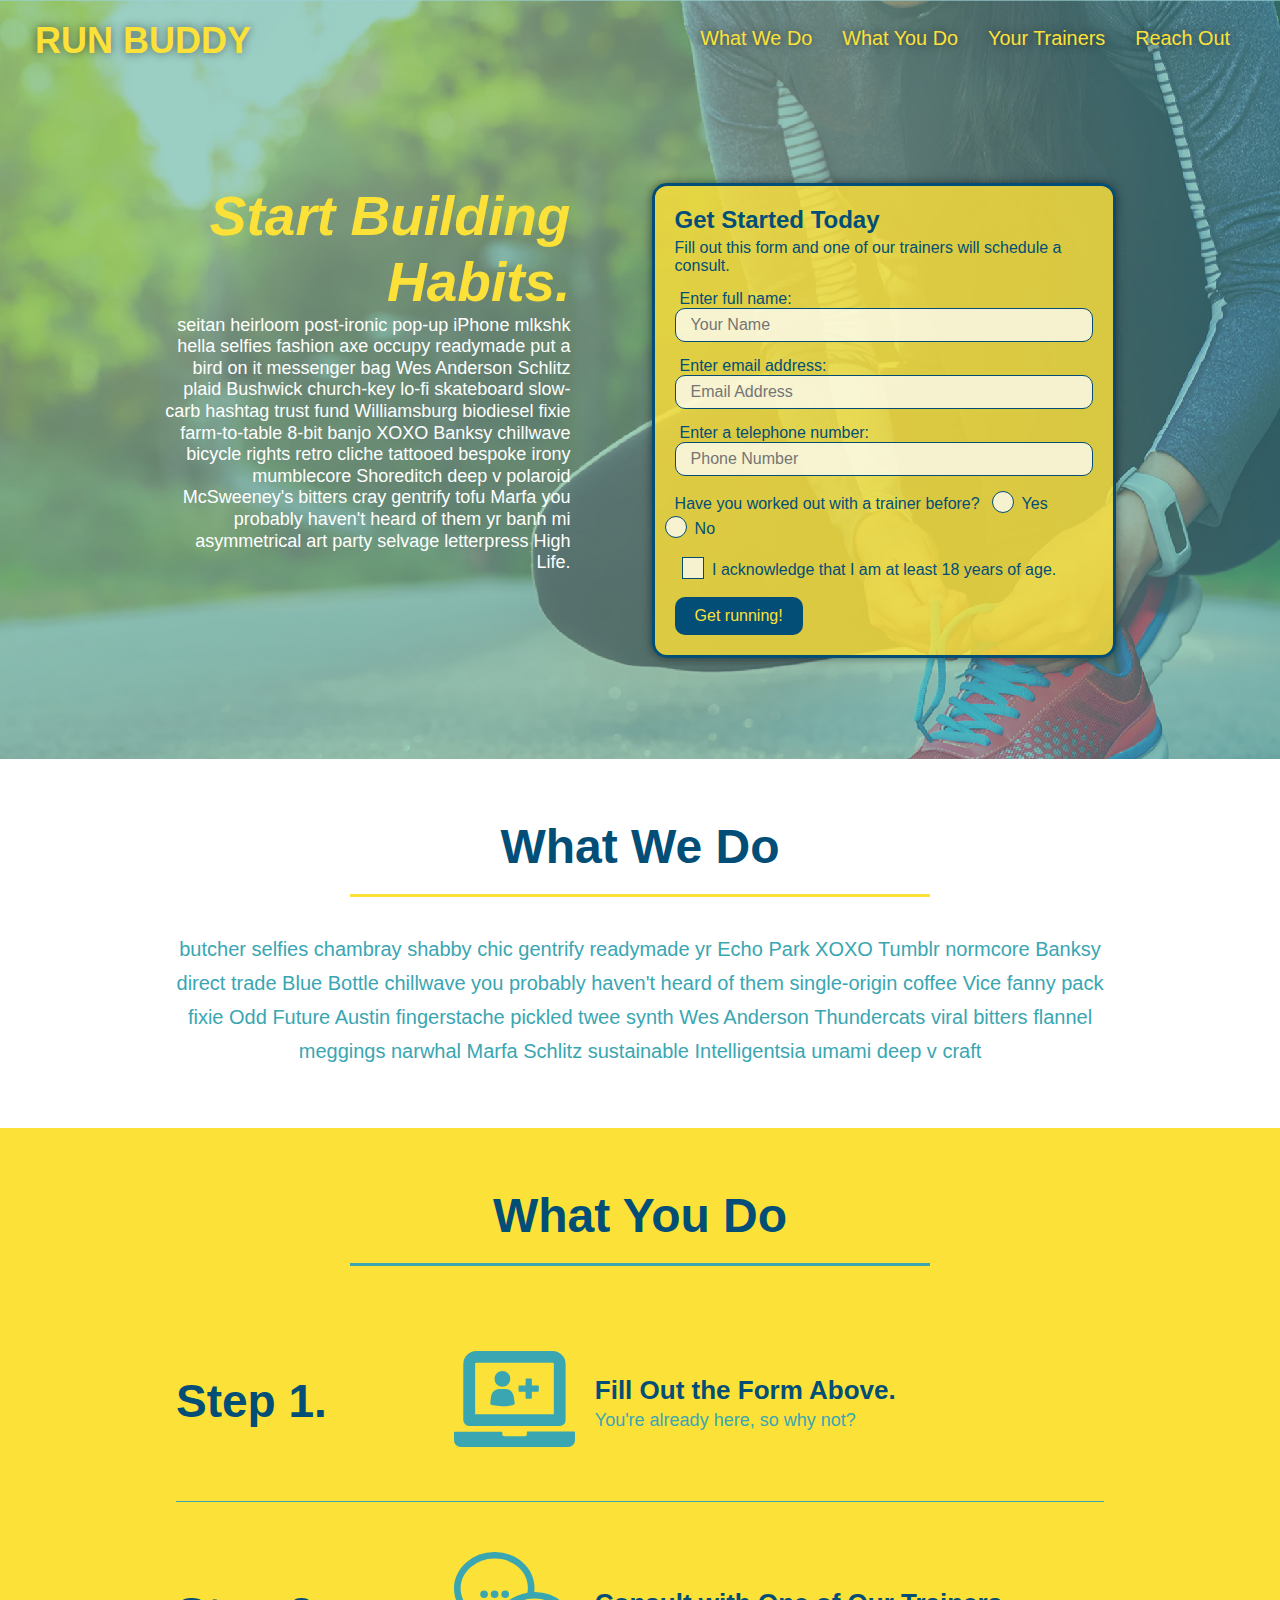
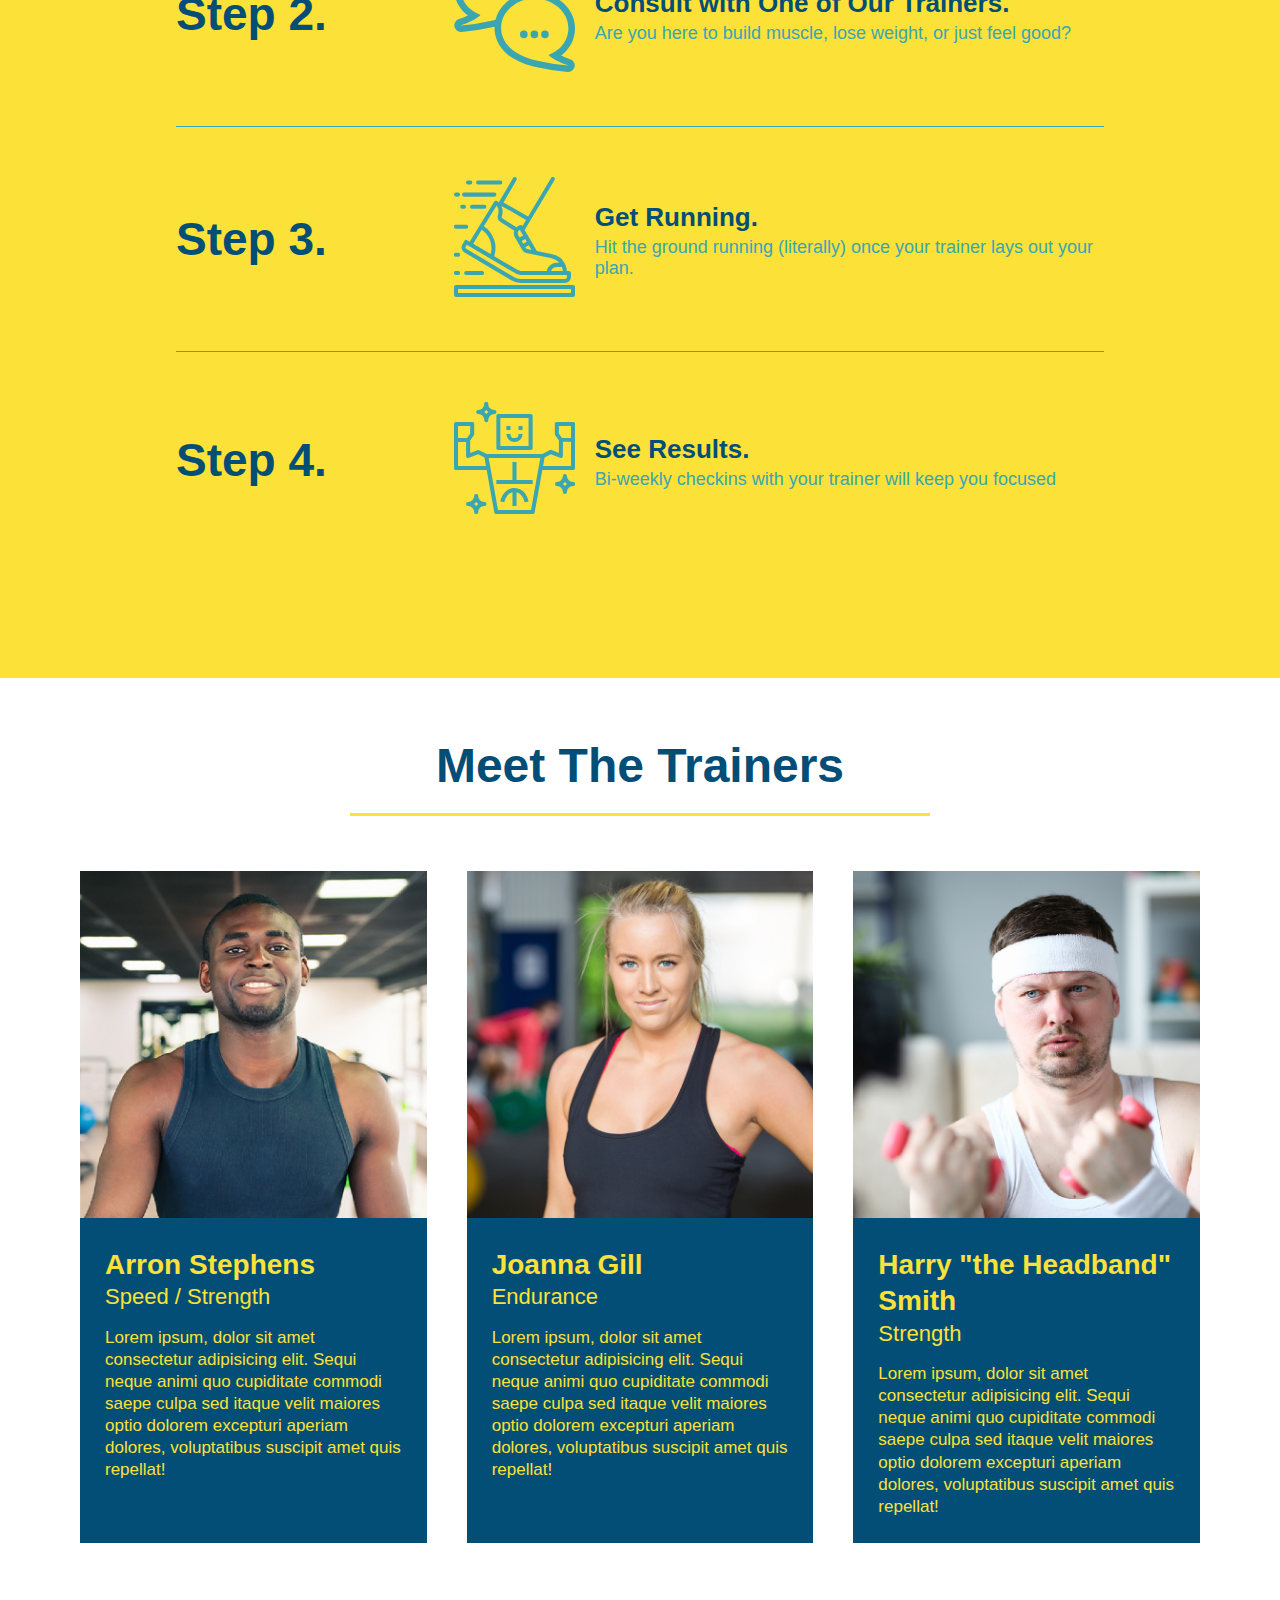
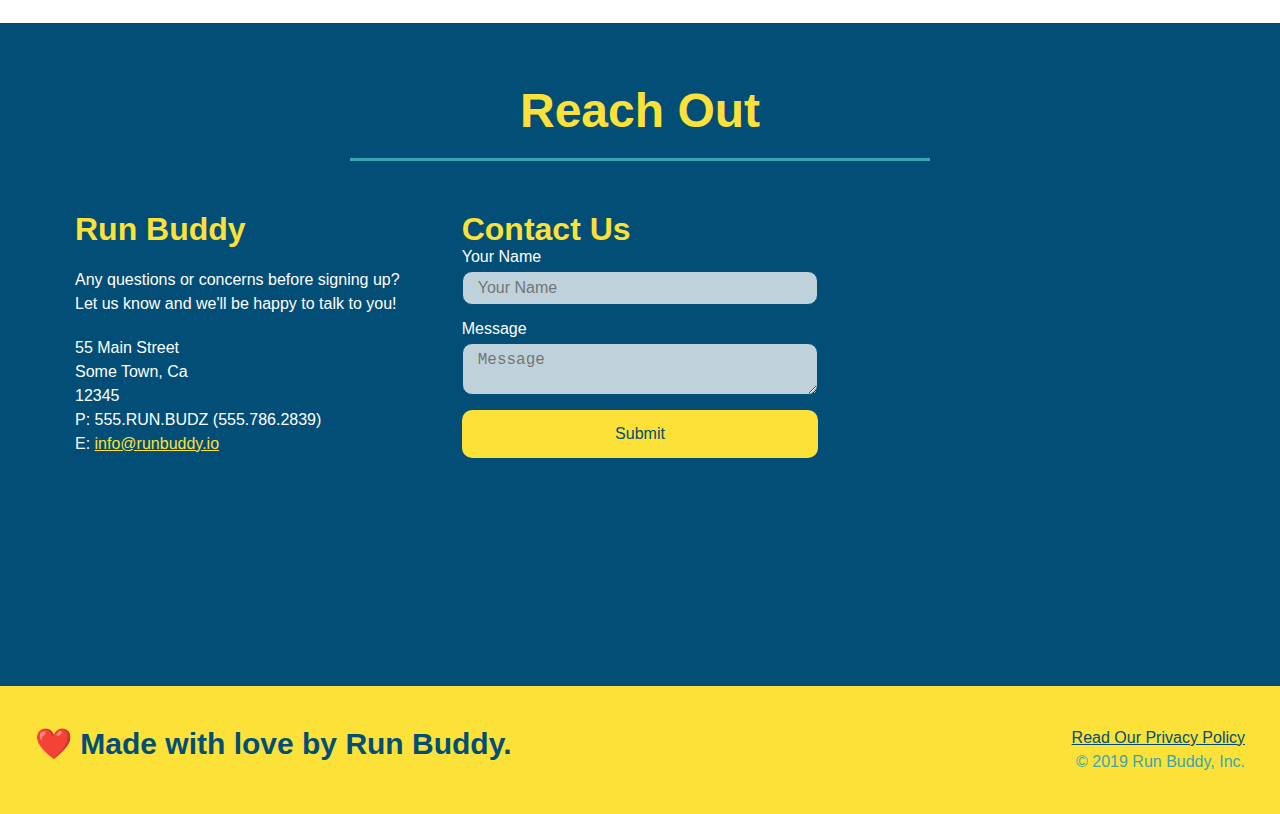
<file: index.html>
<!DOCTYPE html>
<html lang="en">
    <head>
        <meta charset="UTF-8">
        <meta name="viewport" content="width=device-width, initial-scale=1.0" />
        <link rel="stylesheet" href="./assets/css/style.css">
        <title>Run Buddy!!!</title>
    </head>

    <body>
        <!-- navigation -->
        <header>
            <h1>
                <a href="/">RUN BUDDY</a>
            </h1>
            <nav>

            <!-- Unordered list element-->
            <ul>
                <!-- List item element-->
                <li>
                    <!-- Anchor element-->
                    <a href="#what-we-do">What We Do</a>
                </li>
                <li>
                    <a href="#what-you-do">What You Do</a>
                </li>
                <li>
                    <a href="#your-trainers">Your Trainers</a>
                </li>
                <li>
                    <a href="#reach-out">Reach Out</a>
                </li>
            </ul>
            </nav>
        </header>

        <!-- hero/jumbotron -->
        <section class="hero">
            <div class="hero-cta">
                <h2>Start Building Habits.</h2>
                <p>
                    seitan heirloom post-ironic pop-up iPhone mlkshk hella selfies fashion axe occupy readymade put a bird on it messenger bag Wes Anderson Schlitz plaid Bushwick church-key lo-fi skateboard slow-carb hashtag trust fund Williamsburg biodiesel fixie farm-to-table 8-bit banjo XOXO Banksy chillwave bicycle rights retro cliche tattooed bespoke irony mumblecore Shoreditch deep v polaroid McSweeney's bitters cray gentrify tofu Marfa you probably haven't heard of them yr banh mi asymmetrical art party selvage letterpress High Life.
                </p>
            </div>
            <div class="hero-form">
            <div>
                <h3>Get Started Today</h3>
                <p>Fill out this form and one of our trainers will schedule a consult.</p>
            <!-- Add form element -->
            <form>
                <label for="name">Enter full name:</label>
                <input type="text" placeholder="Your Name" name="name" id="name" class="form-input" />
                <label for="email">Enter email address:</label>
                <input type="email" placeholder="Email Address" name="email" id="email" class="form-input" />
                <label for="phone">Enter a telephone number:</label>
                <input type="tel" placeholder="Phone Number" name="phone" id="phone" class="form-input"/>
                <p>
                    Have you worked out with a trainer before?
                    <span class="radio-wrapper">
                    <input type="radio" name="trainer-confirm" id="trainer-yes" />
                    <label for="trainer-yes">Yes</label>
                    </span>
                    <span class="radio-wrapper">
                    <input type="radio" name="trainer-confirm" id="trainer-no" />
                    <label for="trainer-no">No</label>
                    </span>
                </p>
                <p>
                    <span class="checkbox-wrapper">
                        <input type="checkbox" name="age-confirm" id="checkbox" />
                        <label for="checkbox">I acknowledge that I am at least 18 years of age.</label>
                    </span>
                </p>
                <button type="submit">
                    Get running!
                </button>
            </form>
            </div>
            </div>
        </section>
        <!-- end hero -->

        <!-- "what we do" section-->
        <section id="what-we-do" class="intro">
            <div class="flex-row">
            <h2 class="section-title primary-border">
                What We Do
            </h2>
            </div>

            <div class="flex-row">
            <p>
                butcher selfies chambray shabby chic gentrify readymade yr Echo Park XOXO Tumblr normcore Banksy direct trade Blue Bottle chillwave you probably haven't heard of them single-origin coffee Vice fanny pack fixie Odd Future Austin fingerstache pickled twee synth Wes Anderson Thundercats viral bitters flannel meggings narwhal Marfa Schlitz sustainable Intelligentsia umami deep v craft
            </p>
            </div>
        </section>

        <!-- "what you do" section-->
        <section id="what-you-do" class="steps">
            <div class="flex-row">
            <h2 class="section-title secondary-border">
                What You Do
            </h2>
            </div>

            <div class="step">
                <h3>Step 1.</h3> 
                <div class="step-info">
                    <div class="step-img">
                        <img src="./assets/images/step-1.svg" alt="" />
                    </div>
                    <div class="step-text">
                    <h4>Fill Out the Form Above.</h4>
                <p>You're already here, so why not?</p>
                </div>
                </div>
            </div>

            <div class="step">
                <h3>Step 2.</h3> 
                <div class="step-info">
                    <div class="step-img">
                        <img src="./assets/images/step-2.svg" alt="" />
                    </div>
                    <div class="step-text">
                        <h4>Consult with One of Our Trainers.</h4>
                <p>Are you here to build muscle, lose weight, or just feel good?</p>
                    </div>
                </div>
            </div>
            

            <div class="step">
                <h3>Step 3.</h3>
                <div class="step-info">
                    <div class="step-img">
                        <img src="./assets/images/step-3.svg" alt="" />
                    </div>
                    <div class="step-text">
                    <h4>Get Running.</h4>
                <p>Hit the ground running (literally) once your trainer lays out your plan.</p>
                    </div>
                </div>
            </div>

            <div class="step">
                <h3>Step 4.</h3>
                <div class="step-info">
                    <div class="step-img">
                        <img src="./assets/images/step-4.svg" alt="" />
                    </div>
                    <div class="step-text">
                    <h4>See Results.</h4>
                <p>Bi-weekly checkins with your trainer will keep you focused</p>
                    </div>
                </div>
            </div>
        </section>

        <!-- "meet the trainers" section-->
        <section id="your-trainers">
            <div class="flex-row">
            <h2 class="section-title primary-border">
                Meet The Trainers
            </h2>
            </div>
            
            <!-- Trainer One -->
            <div class="trainers">
                <article class ="trainer">
                    <img src="./assets/images/trainer-1.jpg" alt="Arron Stephens in his workout clothes, ready to pump iron" />
                    <div class="trainer-bio">
                        <h3 class="trainer-name">Arron Stephens</h3>
                        <h4 class="trainer-role">Speed / Strength</h4>
                        <p>
                        Lorem ipsum, dolor sit amet consectetur adipisicing elit. Sequi neque animi quo cupiditate commodi saepe culpa sed
                        itaque velit maiores optio dolorem excepturi aperiam dolores, voluptatibus suscipit amet quis repellat! 
                        </p>
                    </div>
                </article>

                <!-- Trainer Two -->
                <article class="trainer">
                    <img src="./assets/images/trainer-2.jpg" alt="Joanna Gill cooling off after a workout" />
                    <div class="trainer-bio">
                        <h3 class="trainer-name">Joanna Gill</h3>
                        <h4 class="trainer-role">Endurance</h4>
                        <p>
                        Lorem ipsum, dolor sit amet consectetur adipisicing elit. Sequi neque animi quo cupiditate commodi saepe culpa sed
                        itaque velit maiores optio dolorem excepturi aperiam dolores, voluptatibus suscipit amet quis repellat!
                        </p>
                    </div>
                </article>

                <!-- Trainer Three -->
                <article class="trainer">
                    <img src="./assets/images/trainer-3.jpg" alt="Harry Smith wearing a headband and lifting comically small pink weights" />
                    <div class="trainer-bio">
                        <h3 class="trainer-name">Harry "the Headband" Smith</h3>
                        <h4 class="trainer-role">Strength</h4>
                        <p>
                        Lorem ipsum, dolor sit amet consectetur adipisicing elit. Sequi neque animi quo cupiditate commodi saepe culpa sed
                        itaque velit maiores optio dolorem excepturi aperiam dolores, voluptatibus suscipit amet quis repellat!
                        </p>
                    </div>
                </article>
            </div>
        </section>
        <!-- Meet the Trainers End -->           

        <!-- "reach out" section-->
        <section id="reach-out" class="contact">
            <div class="flex-row">
            <h2 class="section-title secondary-border">
                Reach Out
            </h2>
            </div>
            
            <div class="contact-info">
                <div>
                    <h3>Run Buddy</h3>
                    <p>
                       Any questions or concerns before signing up?
                       <br/>
                        Let us know and we'll be happy to talk to you!
                    </p>

                    <address>
                        55 Main Street <br/>
                        Some Town, Ca <br/>
                        12345<br/>
                        P: 555.RUN.BUDZ (555.786.2839)<br/>
                        E: <a href="mailto:info@runbuddy.io">info@runbuddy.io</a>
                    </address>

                    </div>

                    <div class="contact-form">
                        <h3>Contact Us</h3>
                        <form>
                            <label for="contact-name">Your Name</label>
                            <input type="text" id="contact-name" placeholder="Your Name" />

                            <label for="contact-message">Message</label>
                            <textarea id="contact-message" placeholder="Message"></textarea>

                            <button type="submit">Submit</button>
                        </form>
                    </div>

                    <iframe 
                src="https://www.google.com/maps/embed?pb=!1m18!1m12!1m3!1d2989.0415696115997!2d-93.67588414875894!3d41.481698479153806!2m3!1f0!2f0!3f0!3m2!1i1024!2i768!4f13.1!3m3!1m2!1s0x87eea142be369dfd%3A0x8ca29284d02ed6d1!2s1412%20Cherry%20Pkwy%2C%20Norwalk%2C%20IA%2050211!5e0!3m2!1sen!2sus!4v1637174524614!5m2!1sen!2sus" 
                frameborder="0" style="border:0" allowfullscreen>
                    </iframe>
            </div>
        </section>
        <!-- Reach Out End -->

        <!-- footer -->
        <footer>
            <h2>❤️ Made with love by Run Buddy.</h2>
            <div>
                <a href="./privacy-policy.html">Read Our Privacy Policy</a><br />
                &copy; 2019 Run Buddy, Inc.
            </div>
        </footer>
    </body>

</html>
</file>
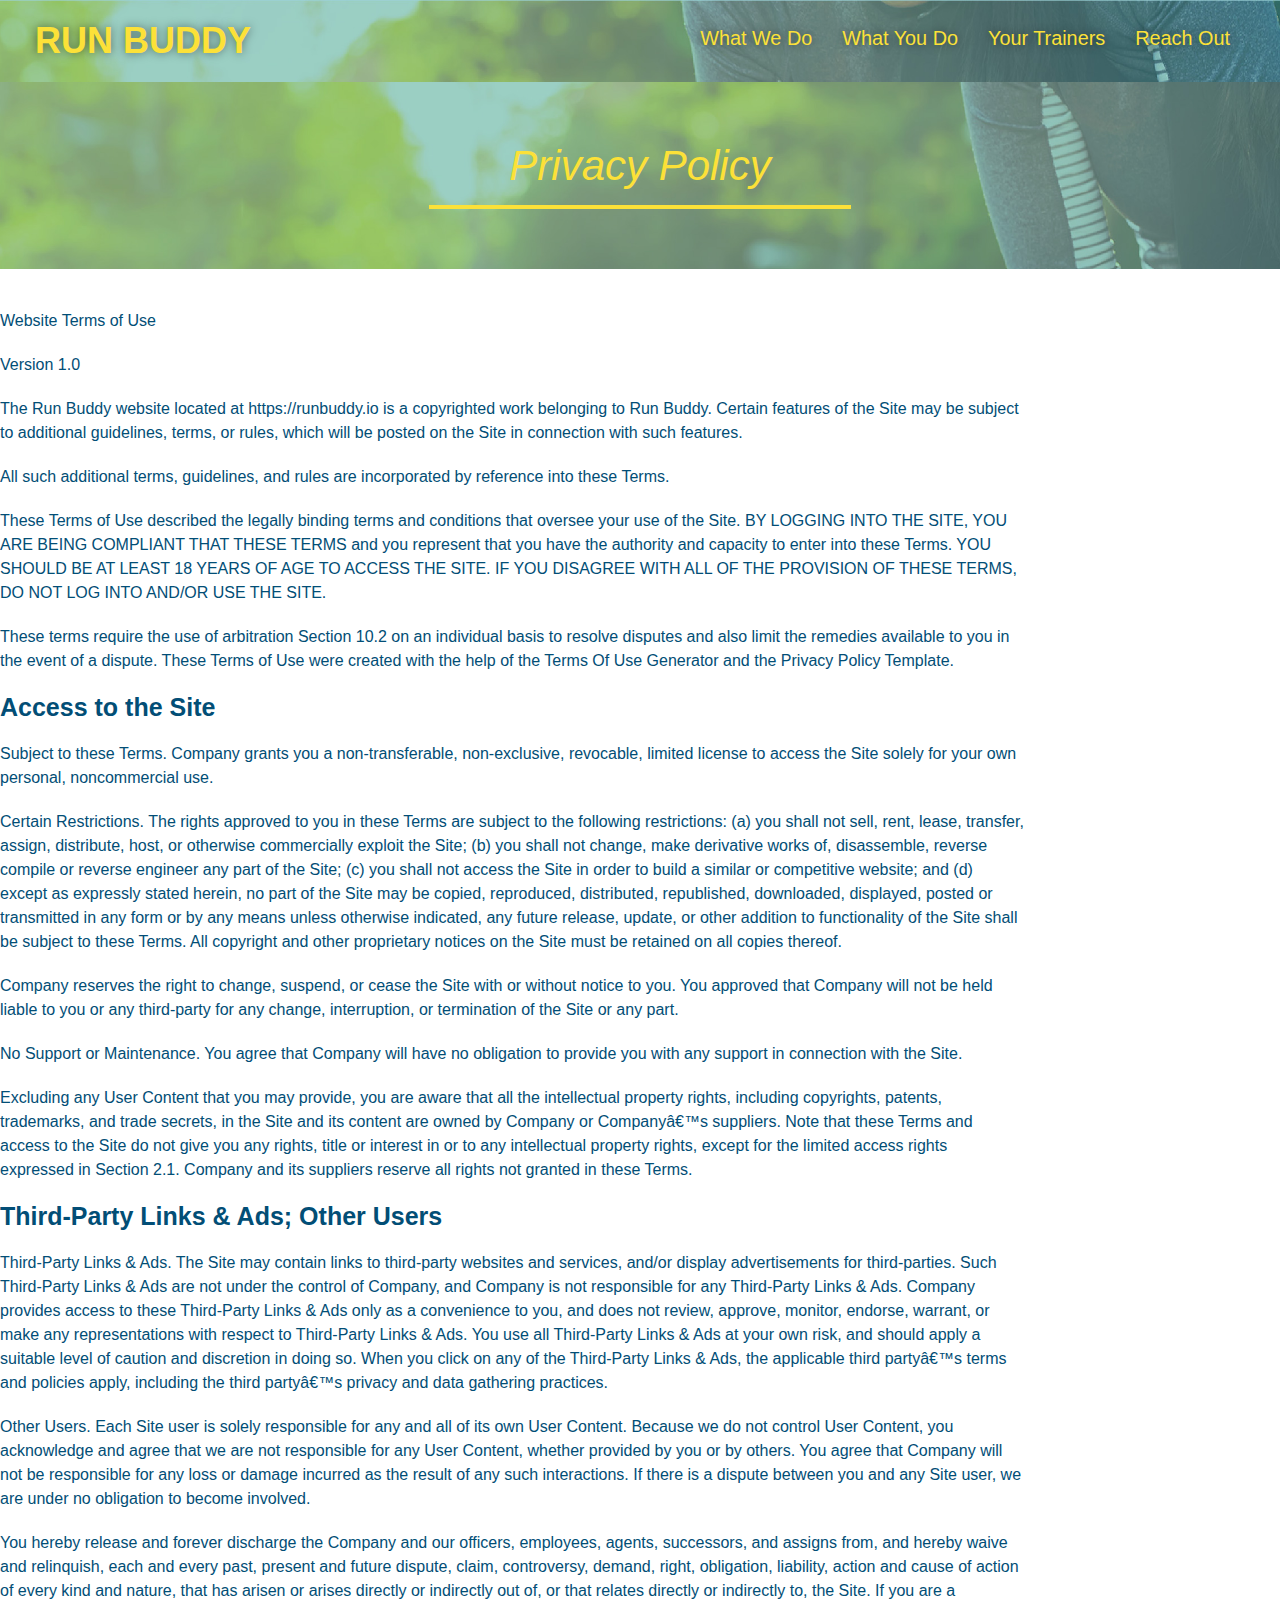
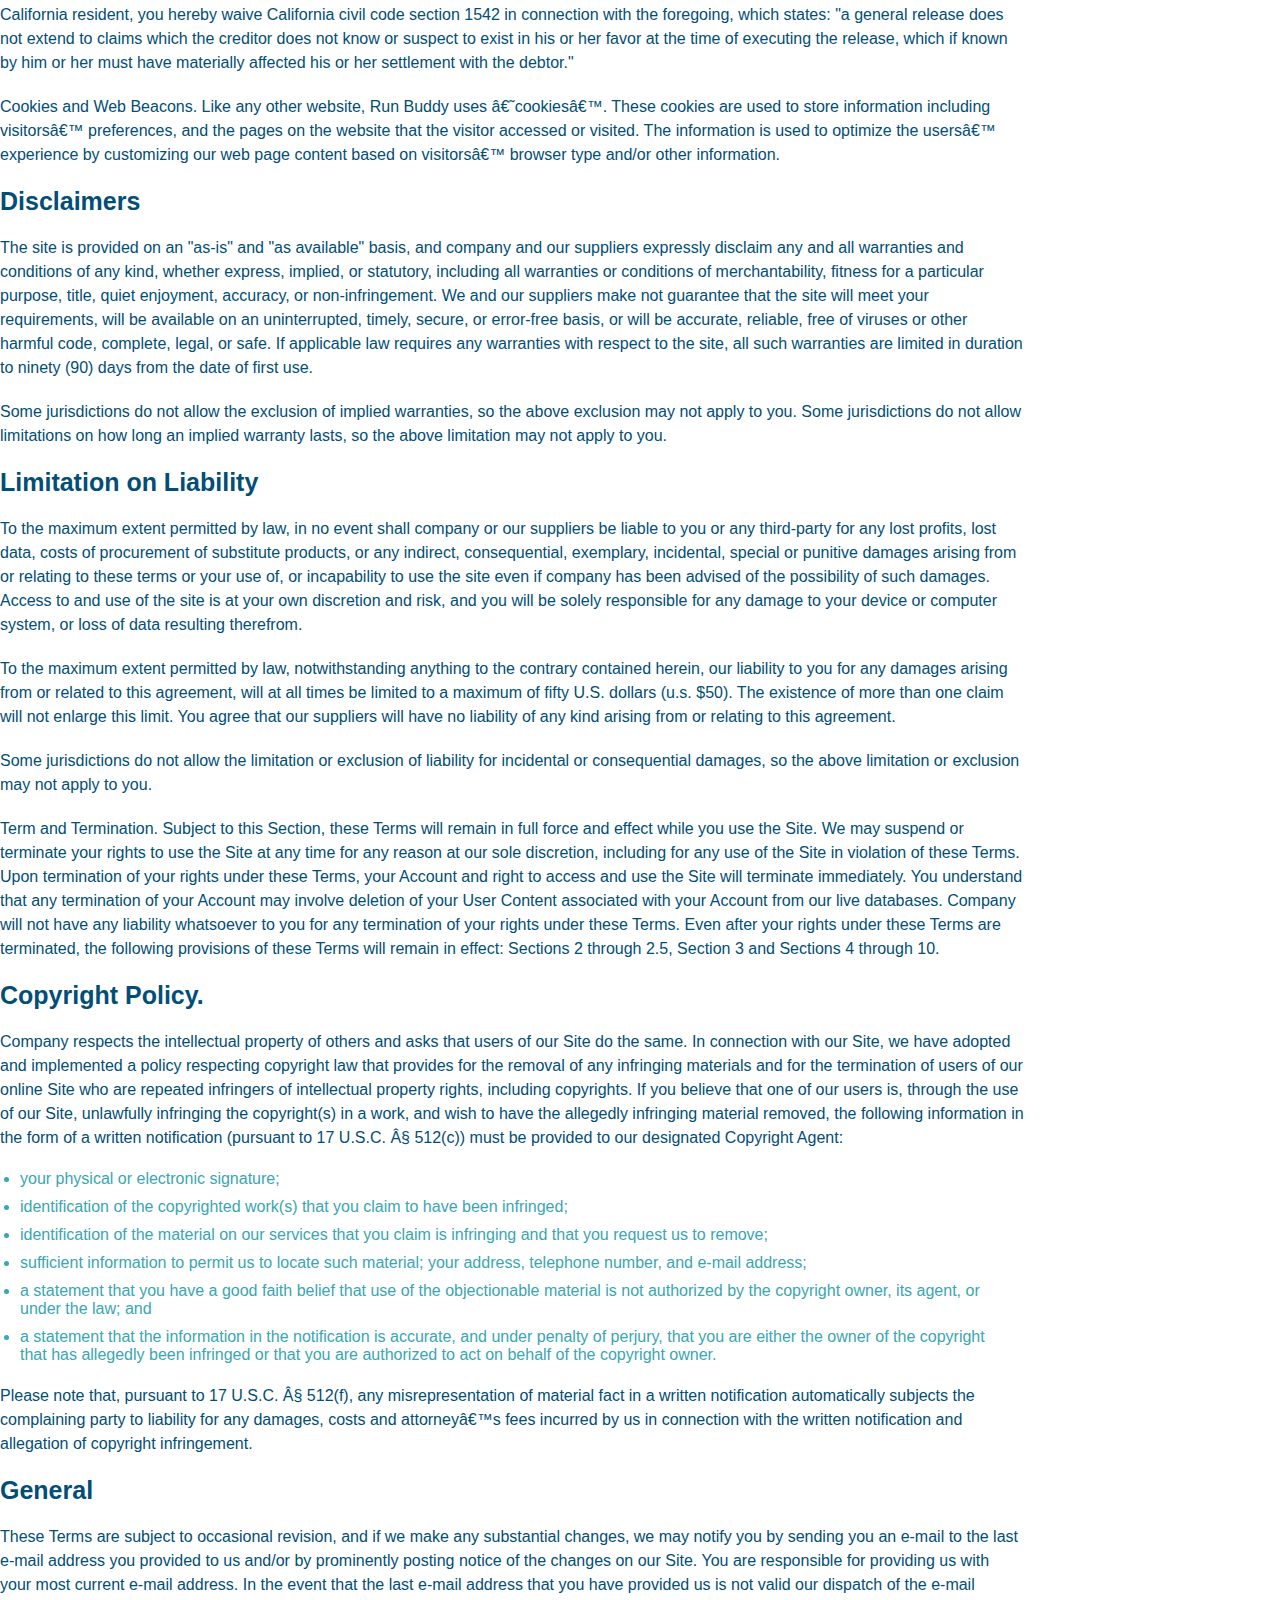
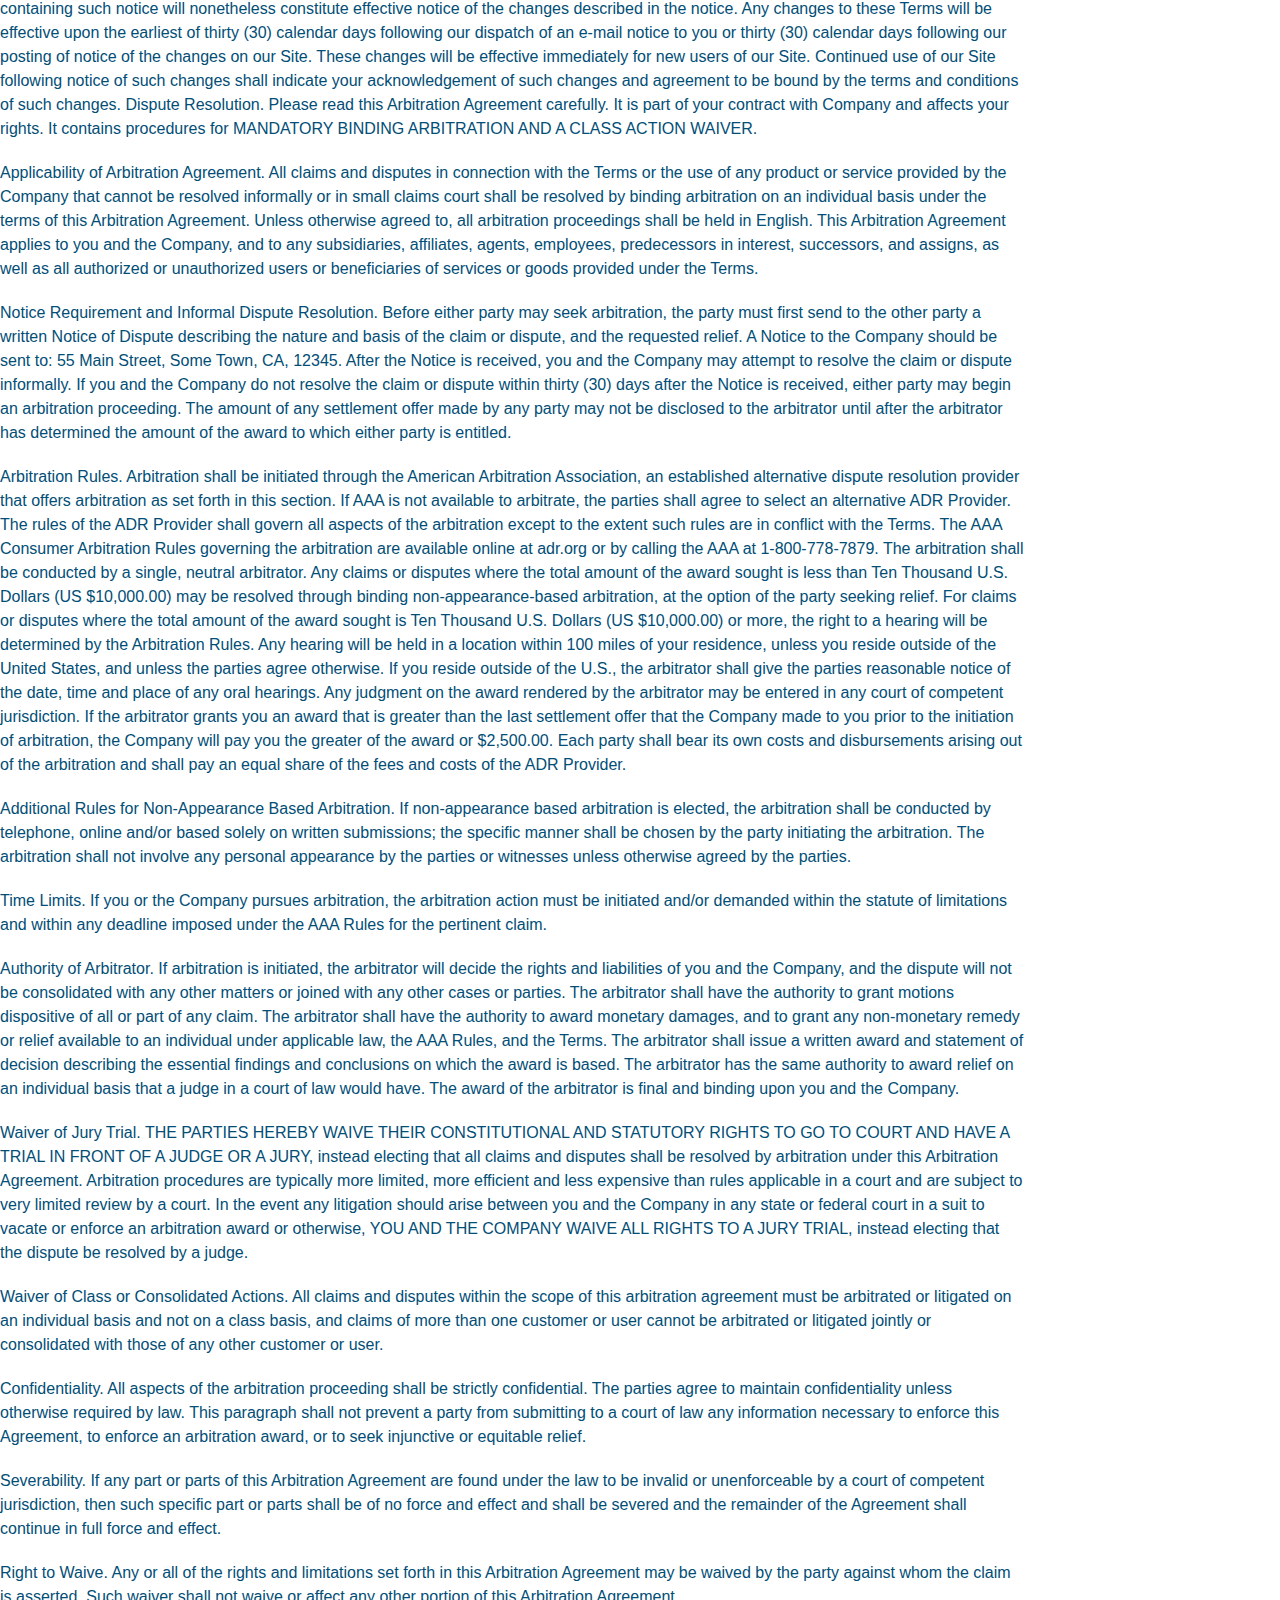
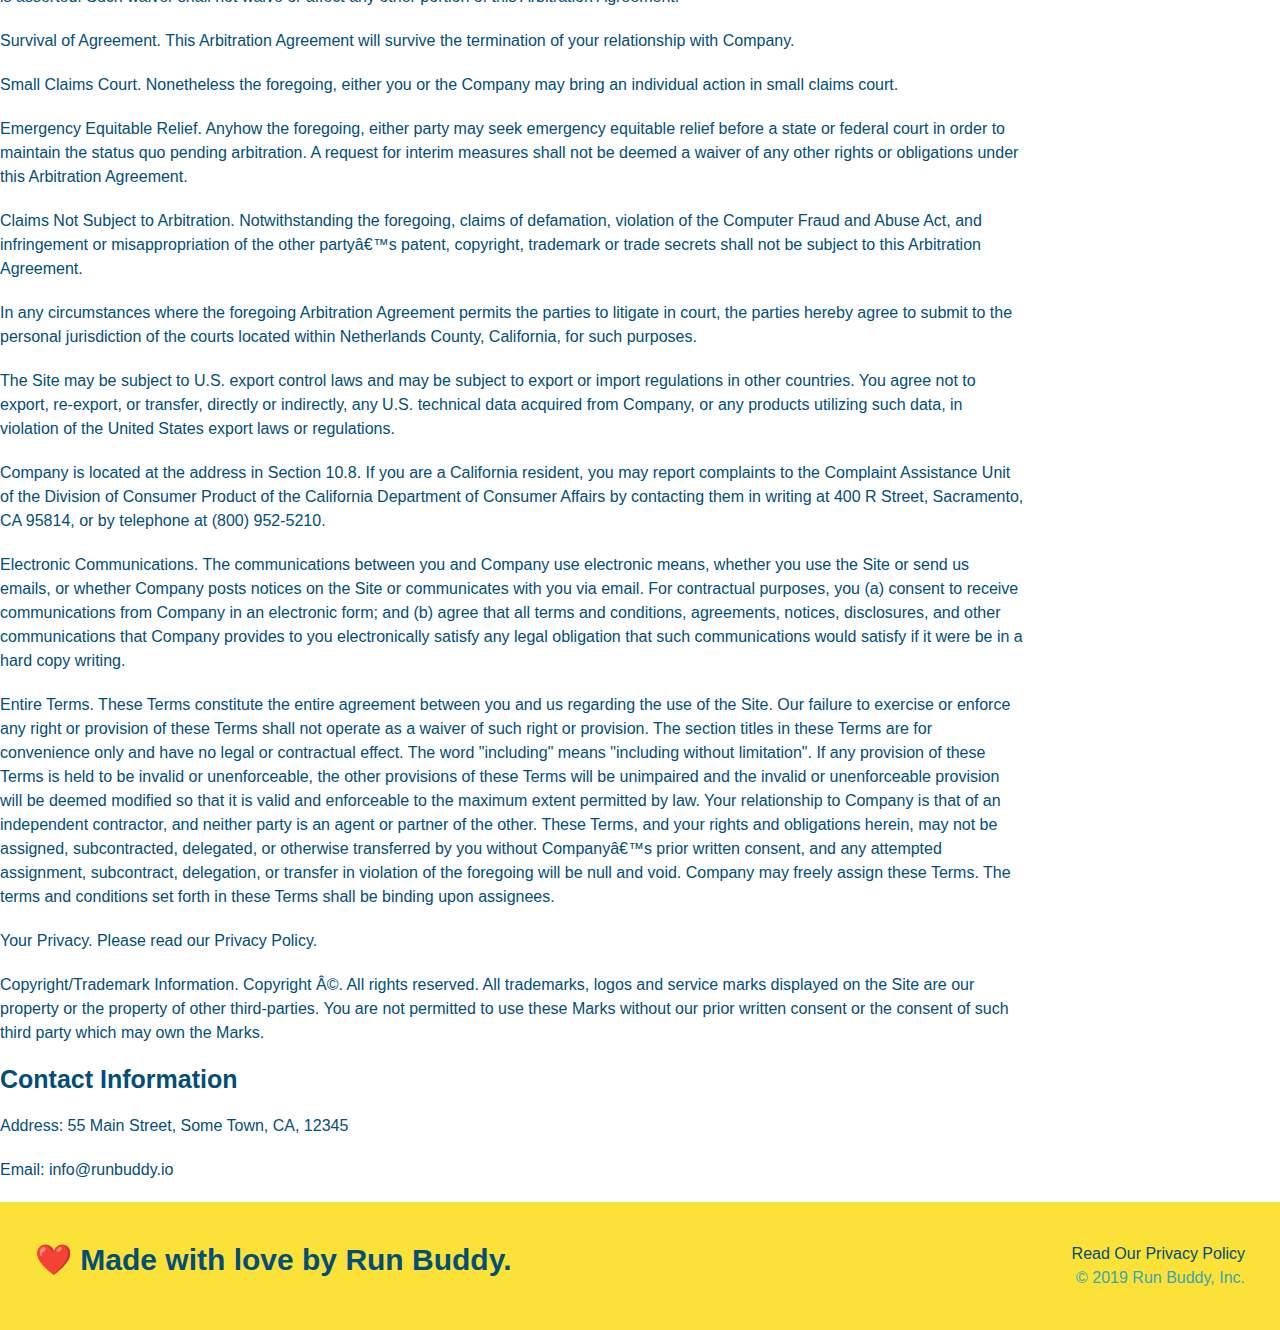
<file: privacy-policy.html>
<!DOCTYPE html>
<html lang="en">
<head>
    <meta charset="UTF-8">
    <meta http-equiv="X-UA-Compatible" content="IE=edge">
    <meta name="viewport" content="width=device-width, initial-scale=1.0">
    <title>Privacy Policy - Run Buddy</title>
    <link rel="stylesheet" href="./assets/css/style.css" />
    <link rel="stylesheet" href="./assets/css/secondary-styles.css" />
</head>

<body>
    <!-- Navigation -->
    <header>
        <h1>
            <a href="/">RUN BUDDY</a>
        </h1>
        <nav>

        <!-- Unordered list element-->
        <ul>
            <!-- List item element-->
            <li>
                <!-- Anchor element-->
                <a href="./index.html#what-we-do">What We Do</a>
            </li>
            <li>
                <a href="./index.html#what-you-do">What You Do</a>
            </li>
            <li>
                <a href="./index.html#your-trainers">Your Trainers</a>
            </li>
            <li>
                <a href="./index.html#reach-out">Reach Out</a>
            </li>
        </ul>
        </nav>
    </header>

    <section class="hero">
        <h2 class="page-title">
            Privacy Policy
        </h2>
    </section>

    <article class="secondary-content">
        
      <p>
        Website Terms of Use
      </p>

      <p>
        Version 1.0
      </p>

      <p>
        The Run Buddy website located at https://runbuddy.io is a copyrighted work belonging to Run Buddy. Certain
        features of the Site may be subject to additional guidelines, terms, or rules, which will be posted on the Site
        in connection with such features.
      </p>

      <p>
        All such additional terms, guidelines, and rules are incorporated by reference into these Terms.
      </p>

      <p>
        These Terms of Use described the legally binding terms and conditions that oversee your use of the Site. BY
        LOGGING INTO THE SITE, YOU ARE BEING COMPLIANT THAT THESE TERMS and you represent that you have the authority
        and capacity to enter into these Terms. YOU SHOULD BE AT LEAST 18 YEARS OF AGE TO ACCESS THE SITE. IF YOU
        DISAGREE WITH ALL OF THE PROVISION OF THESE TERMS, DO NOT LOG INTO AND/OR USE THE SITE.
      </p>

      <p>
        These terms require the use of arbitration Section 10.2 on an individual basis to resolve disputes and also
        limit the remedies available to you in the event of a dispute. These Terms of Use were created with the help of
        the Terms Of Use Generator and the Privacy Policy Template.
      </p>

      <h3>
        Access to the Site
      </h3>

      <p>
        Subject to these Terms. Company grants you a non-transferable, non-exclusive, revocable, limited license to
        access the Site solely for your own personal, noncommercial use.
      </p>

      <p>
        Certain Restrictions. The rights approved to you in these Terms are subject to the following restrictions: (a)
        you shall not sell, rent, lease, transfer, assign, distribute, host, or otherwise commercially exploit the Site;
        (b) you shall not change, make derivative works of, disassemble, reverse compile or reverse engineer any part of
        the Site; (c) you shall not access the Site in order to build a similar or competitive website; and (d) except
        as expressly stated herein, no part of the Site may be copied, reproduced, distributed, republished, downloaded,
        displayed, posted or transmitted in any form or by any means unless otherwise indicated, any future release,
        update, or other addition to functionality of the Site shall be subject to these Terms. All copyright and other
        proprietary notices on the Site must be retained on all copies thereof.
      </p>

      <p>
        Company reserves the right to change, suspend, or cease the Site with or without notice to you. You approved
        that Company will not be held liable to you or any third-party for any change, interruption, or termination of
        the Site or any part.
      </p>

      <p>
        No Support or Maintenance. You agree that Company will have no obligation to provide you with any support in
        connection with the Site.
      </p>

      <p>
        Excluding any User Content that you may provide, you are aware that all the intellectual property rights,
        including copyrights, patents, trademarks, and trade secrets, in the Site and its content are owned by Company
        or Companyâ€™s suppliers. Note that these Terms and access to the Site do not give you any rights, title or
        interest in or to any intellectual property rights, except for the limited access rights expressed in Section
        2.1. Company and its suppliers reserve all rights not granted in these Terms.
      </p>

      <h3>
        Third-Party Links & Ads; Other Users
      </h3>

      <p>
        Third-Party Links & Ads. The Site may contain links to third-party websites and services, and/or display
        advertisements for third-parties. Such Third-Party Links & Ads are not under the control of Company, and Company
        is not responsible for any Third-Party Links & Ads. Company provides access to these Third-Party Links & Ads
        only as a convenience to you, and does not review, approve, monitor, endorse, warrant, or make any
        representations with respect to Third-Party Links & Ads. You use all Third-Party Links & Ads at your own risk,
        and should apply a suitable level of caution and discretion in doing so. When you click on any of the
        Third-Party Links & Ads, the applicable third partyâ€™s terms and policies apply, including the third partyâ€™s
        privacy and data gathering practices.
      </p>

      <p>
        Other Users. Each Site user is solely responsible for any and all of its own User Content. Because we do not
        control User Content, you acknowledge and agree that we are not responsible for any User Content, whether
        provided by you or by others. You agree that Company will not be responsible for any loss or damage incurred as
        the result of any such interactions. If there is a dispute between you and any Site user, we are under no
        obligation to become involved.
      </p>

      <p>
        You hereby release and forever discharge the Company and our officers, employees, agents, successors, and
        assigns from, and hereby waive and relinquish, each and every past, present and future dispute, claim,
        controversy, demand, right, obligation, liability, action and cause of action of every kind and nature, that has
        arisen or arises directly or indirectly out of, or that relates directly or indirectly to, the Site. If you are
        a California resident, you hereby waive California civil code section 1542 in connection with the foregoing,
        which states: "a general release does not extend to claims which the creditor does not know or suspect to exist
        in his or her favor at the time of executing the release, which if known by him or her must have materially
        affected his or her settlement with the debtor."
      </p>

      <p>
        Cookies and Web Beacons. Like any other website, Run Buddy uses â€˜cookiesâ€™. These cookies are used to store
        information including visitorsâ€™ preferences, and the pages on the website that the visitor accessed or visited.
        The information is used to optimize the usersâ€™ experience by customizing our web page content based on visitorsâ€™
        browser type and/or other information.
      </p>

      <h3>
        Disclaimers
      </h3>

      <p>
        The site is provided on an "as-is" and "as available" basis, and company and our suppliers expressly disclaim
        any and all warranties and conditions of any kind, whether express, implied, or statutory, including all
        warranties or conditions of merchantability, fitness for a particular purpose, title, quiet enjoyment, accuracy,
        or non-infringement. We and our suppliers make not guarantee that the site will meet your requirements, will be
        available on an uninterrupted, timely, secure, or error-free basis, or will be accurate, reliable, free of
        viruses or other harmful code, complete, legal, or safe. If applicable law requires any warranties with respect
        to the site, all such warranties are limited in duration to ninety (90) days from the date of first use.
      </p>

      <p>
        Some jurisdictions do not allow the exclusion of implied warranties, so the above exclusion may not apply to
        you. Some jurisdictions do not allow limitations on how long an implied warranty lasts, so the above limitation
        may not apply to you.
      </p>

      <h3>
        Limitation on Liability
      </h3>

      <p>
        To the maximum extent permitted by law, in no event shall company or our suppliers be liable to you or any
        third-party for any lost profits, lost data, costs of procurement of substitute products, or any indirect,
        consequential, exemplary, incidental, special or punitive damages arising from or relating to these terms or
        your use of, or incapability to use the site even if company has been advised of the possibility of such
        damages. Access to and use of the site is at your own discretion and risk, and you will be solely responsible
        for any damage to your device or computer system, or loss of data resulting therefrom.
      </p>

      <p>
        To the maximum extent permitted by law, notwithstanding anything to the contrary contained herein, our liability
        to you for any damages arising from or related to this agreement, will at all times be limited to a maximum of
        fifty U.S. dollars (u.s. $50). The existence of more than one claim will not enlarge this limit. You agree that
        our suppliers will have no liability of any kind arising from or relating to this agreement.
      </p>

      <p>
        Some jurisdictions do not allow the limitation or exclusion of liability for incidental or consequential
        damages, so the above limitation or exclusion may not apply to you.
      </p>

      <p>
        Term and Termination. Subject to this Section, these Terms will remain in full force and effect while you use
        the Site. We may suspend or terminate your rights to use the Site at any time for any reason at our sole
        discretion, including for any use of the Site in violation of these Terms. Upon termination of your rights under
        these Terms, your Account and right to access and use the Site will terminate immediately. You understand that
        any termination of your Account may involve deletion of your User Content associated with your Account from our
        live databases. Company will not have any liability whatsoever to you for any termination of your rights under
        these Terms. Even after your rights under these Terms are terminated, the following provisions of these Terms
        will remain in effect: Sections 2 through 2.5, Section 3 and Sections 4 through 10.
      </p>

      <h3>
        Copyright Policy.
      </h3>

      <p>
        Company respects the intellectual property of others and asks that users of our Site do the same. In connection
        with our Site, we have adopted and implemented a policy respecting copyright law that provides for the removal
        of any infringing materials and for the termination of users of our online Site who are repeated infringers of
        intellectual property rights, including copyrights. If you believe that one of our users is, through the use of
        our Site, unlawfully infringing the copyright(s) in a work, and wish to have the allegedly infringing material
        removed, the following information in the form of a written notification (pursuant to 17 U.S.C. Â§ 512(c)) must
        be provided to our designated Copyright Agent:
      </p>

      <ul>
        <li>
          your physical or electronic signature;
        </li>
        <li>
          identification of the copyrighted work(s) that you claim to have been infringed;
        </li>
        <li>
          identification of the material on our services that you claim is infringing and that you request us to remove;
        </li>
        <li>
          sufficient information to permit us to locate such material; your address, telephone number, and e-mail
          address;
        </li>
        <li>
          a statement that you have a good faith belief that use of the objectionable material is not authorized by the
          copyright owner, its agent, or under the law; and
        </li>
        <li>
          a statement that the information in the notification is accurate, and under penalty of perjury, that you are
          either the owner of the copyright that has allegedly been infringed or that you are authorized to act on
          behalf of the copyright owner.
        </li>
      </ul>

      <p>
        Please note that, pursuant to 17 U.S.C. Â§ 512(f), any misrepresentation of material fact in a written
        notification automatically subjects the complaining party to liability for any damages, costs and attorneyâ€™s
        fees incurred by us in connection with the written notification and allegation of copyright infringement.
      </p>

      <h3>
        General
      </h3>

      <p>
        These Terms are subject to occasional revision, and if we make any substantial changes, we may notify you by
        sending you an e-mail to the last e-mail address you provided to us and/or by prominently posting notice of the
        changes on our Site. You are responsible for providing us with your most current e-mail address. In the event
        that the last e-mail address that you have provided us is not valid our dispatch of the e-mail containing such
        notice will nonetheless constitute effective notice of the changes described in the notice. Any changes to these
        Terms will be effective upon the earliest of thirty (30) calendar days following our dispatch of an e-mail
        notice to you or thirty (30) calendar days following our posting of notice of the changes on our Site. These
        changes will be effective immediately for new users of our Site. Continued use of our Site following notice of
        such changes shall indicate your acknowledgement of such changes and agreement to be bound by the terms and
        conditions of such changes. Dispute Resolution. Please read this Arbitration Agreement carefully. It is part of
        your contract with Company and affects your rights. It contains procedures for MANDATORY BINDING ARBITRATION AND
        A CLASS ACTION WAIVER.
      </p>

      <p>
        Applicability of Arbitration Agreement. All claims and disputes in connection with the Terms or the use of any
        product or service provided by the Company that cannot be resolved informally or in small claims court shall be
        resolved by binding arbitration on an individual basis under the terms of this Arbitration Agreement. Unless
        otherwise agreed to, all arbitration proceedings shall be held in English. This Arbitration Agreement applies to
        you and the Company, and to any subsidiaries, affiliates, agents, employees, predecessors in interest,
        successors, and assigns, as well as all authorized or unauthorized users or beneficiaries of services or goods
        provided under the Terms.
      </p>

      <p>
        Notice Requirement and Informal Dispute Resolution. Before either party may seek arbitration, the party must
        first send to the other party a written Notice of Dispute describing the nature and basis of the claim or
        dispute, and the requested relief. A Notice to the Company should be sent to: 55 Main Street, Some Town, CA,
        12345. After the Notice is received, you and the Company may attempt to resolve the claim or dispute informally.
        If you and the Company do not resolve the claim or dispute within thirty (30) days after the Notice is received,
        either party may begin an arbitration proceeding. The amount of any settlement offer made by any party may not
        be disclosed to the arbitrator until after the arbitrator has determined the amount of the award to which either
        party is entitled.
      </p>

      <p>
        Arbitration Rules. Arbitration shall be initiated through the American Arbitration Association, an established
        alternative dispute resolution provider that offers arbitration as set forth in this section. If AAA is not
        available to arbitrate, the parties shall agree to select an alternative ADR Provider. The rules of the ADR
        Provider shall govern all aspects of the arbitration except to the extent such rules are in conflict with the
        Terms. The AAA Consumer Arbitration Rules governing the arbitration are available online at adr.org or by
        calling the AAA at 1-800-778-7879. The arbitration shall be conducted by a single, neutral arbitrator. Any
        claims or disputes where the total amount of the award sought is less than Ten Thousand U.S. Dollars (US
        $10,000.00) may be resolved through binding non-appearance-based arbitration, at the option of the party seeking
        relief. For claims or disputes where the total amount of the award sought is Ten Thousand U.S. Dollars (US
        $10,000.00) or more, the right to a hearing will be determined by the Arbitration Rules. Any hearing will be
        held in a location within 100 miles of your residence, unless you reside outside of the United States, and
        unless the parties agree otherwise. If you reside outside of the U.S., the arbitrator shall give the parties
        reasonable notice of the date, time and place of any oral hearings. Any judgment on the award rendered by the
        arbitrator may be entered in any court of competent jurisdiction. If the arbitrator grants you an award that is
        greater than the last settlement offer that the Company made to you prior to the initiation of arbitration, the
        Company will pay you the greater of the award or $2,500.00. Each party shall bear its own costs and
        disbursements arising out of the arbitration and shall pay an equal share of the fees and costs of the ADR
        Provider.
      </p>

      <p>
        Additional Rules for Non-Appearance Based Arbitration. If non-appearance based arbitration is elected, the
        arbitration shall be conducted by telephone, online and/or based solely on written submissions; the specific
        manner shall be chosen by the party initiating the arbitration. The arbitration shall not involve any personal
        appearance by the parties or witnesses unless otherwise agreed by the parties.
      </p>

      <p>
        Time Limits. If you or the Company pursues arbitration, the arbitration action must be initiated and/or demanded
        within the statute of limitations and within any deadline imposed under the AAA Rules for the pertinent claim.
      </p>

      <p>
        Authority of Arbitrator. If arbitration is initiated, the arbitrator will decide the rights and liabilities of
        you and the Company, and the dispute will not be consolidated with any other matters or joined with any other
        cases or parties. The arbitrator shall have the authority to grant motions dispositive of all or part of any
        claim. The arbitrator shall have the authority to award monetary damages, and to grant any non-monetary remedy
        or relief available to an individual under applicable law, the AAA Rules, and the Terms. The arbitrator shall
        issue a written award and statement of decision describing the essential findings and conclusions on which the
        award is based. The arbitrator has the same authority to award relief on an individual basis that a judge in a
        court of law would have. The award of the arbitrator is final and binding upon you and the Company.
      </p>

      <p>
        Waiver of Jury Trial. THE PARTIES HEREBY WAIVE THEIR CONSTITUTIONAL AND STATUTORY RIGHTS TO GO TO COURT AND HAVE
        A TRIAL IN FRONT OF A JUDGE OR A JURY, instead electing that all claims and disputes shall be resolved by
        arbitration under this Arbitration Agreement. Arbitration procedures are typically more limited, more efficient
        and less expensive than rules applicable in a court and are subject to very limited review by a court. In the
        event any litigation should arise between you and the Company in any state or federal court in a suit to vacate
        or enforce an arbitration award or otherwise, YOU AND THE COMPANY WAIVE ALL RIGHTS TO A JURY TRIAL, instead
        electing that the dispute be resolved by a judge.
      </p>

      <p>
        Waiver of Class or Consolidated Actions. All claims and disputes within the scope of this arbitration agreement
        must be arbitrated or litigated on an individual basis and not on a class basis, and claims of more than one
        customer or user cannot be arbitrated or litigated jointly or consolidated with those of any other customer or
        user.
      </p>

      <p>
        Confidentiality. All aspects of the arbitration proceeding shall be strictly confidential. The parties agree to
        maintain confidentiality unless otherwise required by law. This paragraph shall not prevent a party from
        submitting to a court of law any information necessary to enforce this Agreement, to enforce an arbitration
        award, or to seek injunctive or equitable relief.
      </p>

      <p>
        Severability. If any part or parts of this Arbitration Agreement are found under the law to be invalid or
        unenforceable by a court of competent jurisdiction, then such specific part or parts shall be of no force and
        effect and shall be severed and the remainder of the Agreement shall continue in full force and effect.
      </p>

      <p>
        Right to Waive. Any or all of the rights and limitations set forth in this Arbitration Agreement may be waived
        by the party against whom the claim is asserted. Such waiver shall not waive or affect any other portion of this
        Arbitration Agreement.
      </p>

      <p>
        Survival of Agreement. This Arbitration Agreement will survive the termination of your relationship with
        Company.
      </p>

      <p>
        Small Claims Court. Nonetheless the foregoing, either you or the Company may bring an individual action in small
        claims court.
      </p>

      <p>
        Emergency Equitable Relief. Anyhow the foregoing, either party may seek emergency equitable relief before a
        state or federal court in order to maintain the status quo pending arbitration. A request for interim measures
        shall not be deemed a waiver of any other rights or obligations under this Arbitration Agreement.
      </p>

      <p>
        Claims Not Subject to Arbitration. Notwithstanding the foregoing, claims of defamation, violation of the
        Computer Fraud and Abuse Act, and infringement or misappropriation of the other partyâ€™s patent, copyright,
        trademark or trade secrets shall not be subject to this Arbitration Agreement.
      </p>

      <p>
        In any circumstances where the foregoing Arbitration Agreement permits the parties to litigate in court, the
        parties hereby agree to submit to the personal jurisdiction of the courts located within Netherlands County,
        California, for such purposes.
      </p>

      <p>
        The Site may be subject to U.S. export control laws and may be subject to export or import regulations in other
        countries. You agree not to export, re-export, or transfer, directly or indirectly, any U.S. technical data
        acquired from Company, or any products utilizing such data, in violation of the United States export laws or
        regulations.
      </p>

      <p>
        Company is located at the address in Section 10.8. If you are a California resident, you may report complaints
        to the Complaint Assistance Unit of the Division of Consumer Product of the California Department of Consumer
        Affairs by contacting them in writing at 400 R Street, Sacramento, CA 95814, or by telephone at (800) 952-5210.
      </p>

      <p>
        Electronic Communications. The communications between you and Company use electronic means, whether you use the
        Site or send us emails, or whether Company posts notices on the Site or communicates with you via email. For
        contractual purposes, you (a) consent to receive communications from Company in an electronic form; and (b)
        agree that all terms and conditions, agreements, notices, disclosures, and other communications that Company
        provides to you electronically satisfy any legal obligation that such communications would satisfy if it were be
        in a hard copy writing.
      </p>

      <p>
        Entire Terms. These Terms constitute the entire agreement between you and us regarding the use of the Site. Our
        failure to exercise or enforce any right or provision of these Terms shall not operate as a waiver of such right
        or provision. The section titles in these Terms are for convenience only and have no legal or contractual
        effect. The word "including" means "including without limitation". If any provision of these Terms is held to be
        invalid or unenforceable, the other provisions of these Terms will be unimpaired and the invalid or
        unenforceable provision will be deemed modified so that it is valid and enforceable to the maximum extent
        permitted by law. Your relationship to Company is that of an independent contractor, and neither party is an
        agent or partner of the other. These Terms, and your rights and obligations herein, may not be assigned,
        subcontracted, delegated, or otherwise transferred by you without Companyâ€™s prior written consent, and any
        attempted assignment, subcontract, delegation, or transfer in violation of the foregoing will be null and void.
        Company may freely assign these Terms. The terms and conditions set forth in these Terms shall be binding upon
        assignees.
      </p>

      <p>
        Your Privacy. Please read our Privacy Policy.
      </p>

      <p>
        Copyright/Trademark Information. Copyright Â©. All rights reserved. All trademarks, logos and service marks
        displayed on the Site are our property or the property of other third-parties. You are not permitted to use
        these Marks without our prior written consent or the consent of such third party which may own the Marks.
      </p>

      <h3>
        Contact Information
      </h3>

      <p>
        Address: 55 Main Street, Some Town, CA, 12345
      </p>

      <p>
        Email: info@runbuddy.io
      </p>

    </article>

    <!-- footer -->
    <footer>
        <h2>❤️ Made with love by Run Buddy.</h2>
        <div>
            <a>Read Our Privacy Policy</a><br />
            &copy; 2019 Run Buddy, Inc.
        </div>
    </footer>
    
</body>
</html>
</file>
<file: assets/css/style.css>
:root {
    --primary-color: #fce138;
    --secondary-color: #024e76;
    --tertiary-color: #39a6b2;
}

* {
    margin: 0;
    padding: 0;
    box-sizing: border-box;
}

body {
    color: var(--tertiary-color);
    font-family: Arial, Helvetica, sans-serif;
}

/* apply styles to <header> */
header {
    padding: 20px 35px;
    background-color: var(--tertiary-color);
    display: flex;
    justify-content: space-between;
    flex-wrap: wrap;
    position: sticky;
    position: -webkit-sticky;
    top: 0;
    background-image: url("../images/hero-bg.jpg");
    background-size: cover;
    background-attachment: fixed;
    background-position: 80%;
    z-index: 9999;
}

header h1 {
    font-weight: bold;
    margin: 0;
    font-size: 36px;
    color: var(--primary-color);
    text-shadow: 0 0 10px rgba(0, 0, 0, 0.5);
}

header a {
    text-decoration: none;
    color: var(--primary-color);
}

header nav {
    margin: 7px 0;
}

header nav ul {
    display: flex;
    flex-wrap: wrap;
    justify-content: space-between;
    align-items: center;
    list-style: none;
}

header nav ul li a {
    padding: 10px 15px;
    font-weight: lighter;
    font-size: 1.55vw;
    text-shadow: 0 0 10px rgba(0, 0, 0, 0.5);
}

header nav ul li a:hover {
    background: var(--primary-color);
    color: var(--secondary-color);
    border-radius: 15px;
    text-shadow: none;
}

/* Apply styles to <footer> */
footer {
    background: var(--primary-color);
    padding: 40px 35px;
    display: flex;
    justify-content: space-between;
    flex-wrap: wrap;
    width: 100%;
}

footer h2 {
    color: var(--secondary-color);
    font-size: 30px;
    margin: 0;
}

footer div {
    line-height: 1.5;
    text-align: right;
}

footer a {
    color: var(--secondary-color);
}

section {
    padding: 60px;
}

/* Hero Style Start */
.hero {
    background-image: url("../images/hero-bg.jpg");
    background-size: cover;
    display: flex;
    justify-content: center;
    flex-wrap: wrap;
    align-items: flex-start;
    background-attachment: fixed;
    background-position: 80%;
}

.hero-cta {
    width: 35%;
    text-align: right;
    margin: 3.5%;
    color: #fff;
    font-size: 18px;
    line-height: 1.2;
}

.hero-cta h2 {
    font-style: italic;
    font-size: 55px;
    color: var(--primary-color);
    text-shadow: 0 0 10px rgba (0, 0, 0, 0.5);
}

.hero-form {
    border: solid 3px var(--secondary-color);
    background-color: rgba(255, 225, 56, 0.8);
    padding: 20px;
    color: var(--secondary-color);
    width: 40%;
    margin: 3.5%;
    box-shadow: 0 0 10px rgba(0, 0, 0, 0.5);
    border-radius: 15px;
}

.hero-form button:hover {
    background-color: var(--tertiary-color);
}

.hero-form h3 {
    font-size: 24px;
    margin: 0;
}

.hero-form p {
    margin: 5px 0 15px 0;
}

.form-input {
    border: 1px solid var(--secondary-color);
    display: block;
    padding: 7px 15px;
    font-size: 16px;
    color: var(--secondary-color);
    width: 100%;
    margin-bottom: 15px;
    border-radius: 10px;
    background-color: rgba(255, 255, 255, 0.75);
}

.form-input:focus {
    background-color: rgba(255, 255, 255, 1);
    outline: none;
}

.hero-form label {
    margin: 0 5px;
}

.hero-form button {
    color: var(--primary-color);
    background-color: var(--secondary-color);
    border: none;
    padding: 10px 20px;
    font-size: 16px;
    border-radius: 10px;
}

.checkbox-wrapper input, .radio-wrapper input {
    opacity: 0;
}

.checkbox-wrapper label, .radio-wrapper label {
    position: relative;
    left: 10px;
    margin: 10px;
    line-height: 1.6;
}

.checkbox-wrapper label::before, .radio-wrapper label::before {
    content: "";
    height: 20px;
    width: 20px;
    background: rgba(255, 255, 255, 0.75);
    border: 1px solid var(--secondary-color);
    position: absolute;
    top: -4px;
    left: -30px;
}

.radio-wrapper label::before {
    border-radius: 50%;
}

.radio-wrapper label::after {
    content: "";
    width: 20px;
    height: 20px;
    border-radius: 50%;
    background: var(--secondary-color);
    position: absolute;
    left: -29px;
    top: -3px;
    background-image: radial-gradient(circle, var(--tertiary-color), var(--secondary-color));
}

.checkbox-wrapper label::after {
    content: "";
    height: 6px;
    width: 14px;
    border-left: 2px solid var(--secondary-color);
    border-bottom: 2px solid var(--secondary-color);
    position: absolute;
    left: -26px;
    top: 1px;
    transform: rotate(-58deg);
}

.checkbox-wrapper input + label::after,
.radio-wrapper input + label::after {
    content: none;
}

.checkbox-wrapper input:checked + label::after,
.radio-wrapper input:checked + label::after {
    content: "";
}


/* Hero Style End */

.intro p {
    line-height: 1.7;
    color: var(--tertiary-color);
    width: 80%;
    font-size: 20px;
    margin: 0 auto;
    text-align: center;
}

.steps {
    background: var(--primary-color);
}

.section-title {
    font-size: 48px;
    color: var(--secondary-color);
    border-bottom: 3px solid;
    padding-bottom: 20px;
    text-align: center;
    margin: 0 auto 35px auto;
    width: 50%;
}

.primary-border {
    border-color: var(--primary-color);
}

.secondary-border {
    border-color: var(--tertiary-color);
}

.step h3 {
    color: var(--secondary-color);
    font-size: 46px;
    flex: 1 30%;
}

.step-text p {
    color: var(--tertiary-color);
    font-size: 18px;
}

.step-text h4 {
    font-size: 26px;
    line-height: 1.5;
    color: var(--secondary-color);
}

.step {
    margin: 50px auto;
    padding-bottom: 50px;
    width: 80%;
    display: flex;
    flex-wrap: wrap;
    align-items: center;
    justify-content: space-between;
}

.step:not(:last-child) {
    border-bottom: 1px solid var(--tertiary-color);
}

.step-info {
    flex: 2 70%;
    display: flex;
    flex-wrap: wrap;
    align-items: center;
}

.step-img {
    flex: 1 12%;
    margin-right: 20px;
}

.step-img img {
    max-width: 100%;
}

.step-text {
    flex: 12;
}

.trainer {
    margin: 20px;
    background: var(--secondary-color);
    color: var(--primary-color);
    flex: 1;
}

.trainer img {
    width: 100%;
}

.trainer-bio {
    padding: 25px;
    line-height: 1.3;
}

.text-left {
    text-align: left;
}

.text-right {
    text-align: right;
}

.trainer-bio h3 {
    font-size: 28px;
}

.trainer-bio h4 {
    font-weight: lighter;
    font-size: 22px;
    margin-bottom: 15px;
}

.trainer-bio p {
    font-size: 17px;
}

.trainers {
    width: 100%;
    margin: 0 auto;
    display: flex;
    flex-wrap: wrap;
    justify-content: space-around;
}
/* Trainers Styles Ends */

/* Reach Out Styles */
.contact {
    background: var(--secondary-color);
}

.contact h2 {
    color: var(--primary-color);
}

.contact-info iframe {
    height: 400px;
}

.contact-info div {
    color: white;
}

.contact-info h3 {
    color: var(--primary-color);
    font-size: 32px;
}

.contact-info p, .contact-info address {
    margin: 20px 0;
    line-height: 1.5;
    font-size: 16px;
    font-style: normal;
}

.contact-info a {
    color: var(--primary-color);
}

.contact-info {
    display: flex;
    justify-content: space-between;
    flex-wrap: wrap;
}

.contact-info > * {
    flex: 1;
    margin: 15px;
}

.contact-form input, .contact-form textarea {
    border: 1px solid var(--secondary-color);
    display: block;
    padding: 7px 15px;
    font-size: 16px;
    color: var(--secondary-color);
    width: 100%;
    margin-bottom: 15px;
    margin-top: 5px;
    border-radius: 10px;
    background-color: rgba(255, 255, 255, 0.75);
}

.contact-form input:focus, .contact-form textarea:focus {
    background-color: rgba(255, 255, 255, 1);
    outline: none;
}

.contact-form button {
    width: 100%;
    border: none;
    background: var(--primary-color);
    color: var(--secondary-color);
    text-align: center;
    padding: 15px 0;
    font-size: 16px;
    border-radius: 10px;
}

.contact-form button:hover {
    color: var(--primary-color);
    background: var(--tertiary-color);
}
/* Reach Out Styles End */

.flex-row {
    display: flex;
}

/* Media Query for Smaller Desktop Screens and Smaller */
@media screen and (max-width: 980px) {
    header {
        padding-bottom: 0;
        justify-content: center;
        position: relative;
    }

    header h1 {
        width: 100%;
        text-align: center;
        text-shadow: 0 0 10px rgba(0, 0, 0, 0.5);
    }

    header nav ul {
        margin-top: 20px;
        width: 100%;
        justify-content: center;
    }

    header nav ul li a {
        font-size: 20px;
        text-shadow: 0 0 10px rgba (0, 0, 0, 0.5)
    }

    header nav ul li a:hover {
        background: var(--primary-color);
        color: var(--secondary-color);
        border-radius: 15px;
        text-shadow: none;
    }

    footer h2, footer div {
        text-align: center;
        width: 100%;
    }

    .hero-cta, .hero-form {
        width: 100%;
    }

    .hero-cta {
        text-align: center;
    }

    .section-title {
        width: 80%;
    }

    .trainer {
        flex: 0 70%;
    }

    .contact-info iframe {
        flex: 1 100%;
    }
}

/* Media Query for Tablets and Smaller */
@media screen and (max-width: 768px) {
    section {
        padding: 30px 15px;
    }

    .step h3 {
        flex: 1 100%;
        text-align: center;
    }

    .step-info {
        flex: 2 100%;
        text-align: center;
        justify-content: center;
    }

    .step-img {
        flex: 0 32%;
        margin-right: 0;
        margin-top: 15px;
        margin-bottom: 15px;
    }

    .step-text {
        flex: 100%;
    }
}

/* Media Query for Mobile Phones and Smaller */
@media screen and (max-width: 575px) {
    .hero-form button {
        width: 100%;
    }

    .section-title {
        width: 95%;
    }

    .intro p {
        width: 100%;
    }

    .trainer {
        flex: 0 100%;
    }

    .contact-info {
        text-align: center;
    }

    .contact-info > * {
        flex: 0 100%;
    }

    .contact-form {
        order: 3;
    }
}
</file>
<file: assets/css/secondary-styles.css>
.hero {
    background-position: bottom;
    height: auto;
    text-align: center;
    margin-bottom: 40px;
}

.page-title {
    color: #fce138;
    display: inline-block;
    border-bottom: 4px solid #fce138;
    padding: 0px 80px 15px 80px;
    font-weight: normal;
    font-size: 42px;
    font-style: italic;
}

.secondary-content {
    width: 80%;
    margin: 0;
    color: #024e76;
}

.secondary-content h3 {
    font-size: 25px;
    margin: 20px 0 20px 0;
}

.secondary-content p {
    font-size: 16px;
    line-height: 1.5;
    margin: 20px 0 20px 0;
}

.secondary-content ul {
    margin: 15px 20px 15px 20px;
}

.secondary-content li {
    color: #39a6b2;
    margin: 10px 0 10px 0;
}
</file>
